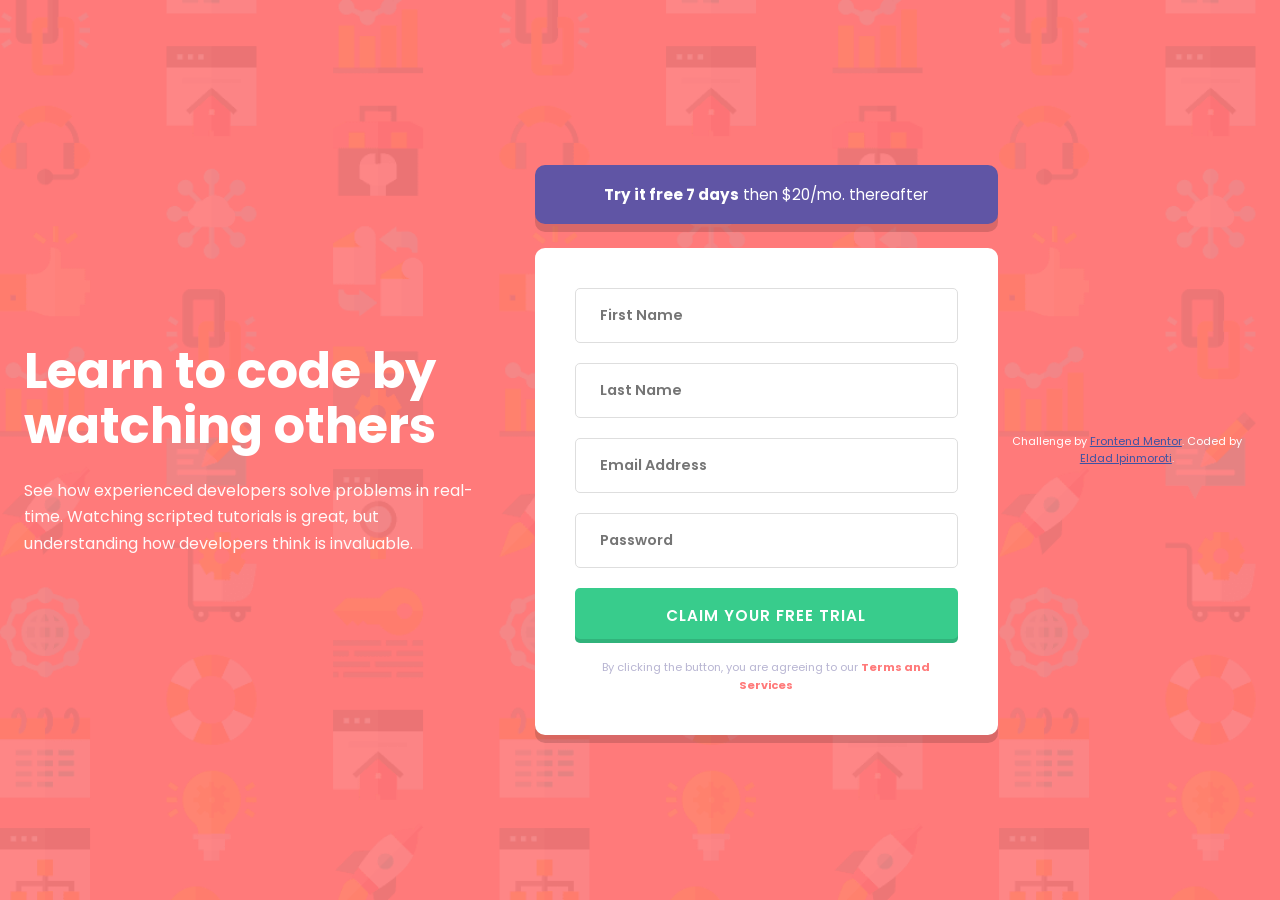
<file: index.html>
<!DOCTYPE html>
<html lang="en">
<head>
  <meta charset="UTF-8">
  <meta name="viewport" content="width=device-width, initial-scale=1.0"> <!-- displays site properly based on user's device -->

  <link rel="stylesheet" href="style.css">
  <link rel="icon" type="image/png" sizes="32x32" href="./images/favicon-32x32.png">
  <link href="https://fonts.googleapis.com/css2?family=Poppins:wght@400;500;600;700&display=swap" rel="stylesheet">
  
  <title>Frontend Mentor | Intro component with sign up form</title>

  <!-- Feel free to remove these styles or customise in your own stylesheet 👍 -->
</head>
<body>

  <main class="container">
    <section class="hero">
      <h1>Learn to code by watching others</h1>
      <p>
        See how experienced developers solve problems in real-time. Watching
        scripted tutorials is great, but understanding how developers think is
        invaluable.
      </p>
    </section>

    <section class="signup-section">
      <div class="promo-banner">
        <p><strong>Try it free 7 days</strong> then $20/mo. thereafter</p>
      </div>

      <div class="form-card">
        <form id="signup-form" novalidate>
          <div class="form-control">
            <input type="text" id="first-name" placeholder="First Name" aria-label="First Name">
            <span class="error-icon" aria-hidden="true">!</span>
            <small class="error-msg">First Name cannot be empty</small>
          </div>

          <div class="form-control">
            <input type="text" id="last-name" placeholder="Last Name" aria-label="Last Name">
            <span class="error-icon" aria-hidden="true">!</span>
            <small class="error-msg">Last Name cannot be empty</small>
          </div>

          <div class="form-control">
            <input type="email" id="email" placeholder="Email Address" aria-label="Email Address">
            <span class="error-icon" aria-hidden="true">!</span>
            <small class="error-msg">Looks like this is not an email</small>
          </div>

          <div class="form-control">
            <input type="password" id="password" placeholder="Password" aria-label="Password">
            <span class="error-icon" aria-hidden="true">!</span>
            <small class="error-msg">Password cannot be empty</small>
          </div>

          <button type="submit" class="submit-btn">Claim your free trial</button>
        </form>

        <p class="terms">
          By clicking the button, you are agreeing to our <a href="#">Terms and Services</a>
        </p>
        <div id="success-message" class="success-message hidden" role="status" aria-live="polite">
          <div class="success-icon">✓</div>
          <h2>Trial Activated!</h2>
          <p>Welcome aboard, <span id="user-first-name"></span>. Check your inbox to start your 7-day free trial.</p>
          <button type="button" id="reset-btn" class="submit-btn">Back to Form</button>
        </div>
      </div>
    </section>
  </main>
  
      <footer class="attribution">
      Challenge by <a href="https://www.frontendmentor.io?ref=challenge">Frontend Mentor</a>. 
      Coded by <a href="#">Eldad Ipinmoroti</a>.
    </footer>
    <script src="script.js"></script>
</body>
</html>
</file>
<file: style.css>
.attribution { font-size: 0.6875rem; text-align: center; }
    .attribution a { color: hsl(228, 45%, 44%); }

    :root {
  --red: hsl(0, 100%, 74%);
  --green: hsl(154, 59%, 51%);
  --green-hover: hsl(154, 65%, 68%);
  --blue: hsl(248, 32%, 49%);
  --dark-blue: hsl(249, 10%, 26%);
  --grayish-blue: hsl(246, 25%, 77%);
}

* {
  box-sizing: border-box;
  margin: 0;
  padding: 0;
}

body {
  font-family: 'Poppins', sans-serif;
  font-size: 16px;
  background-color: var(--red);
  background-image: url('./images/bg-intro-desktop.png');
  background-size: cover;
  color: #ffffff;
  min-height: 100vh;
  display: flex;
  align-items: center;
  justify-content: center;
  padding: 2rem 1.5rem;
}

.container {
  max-width: 1110px;
  width: 100%;
  display: flex;
  align-items: center;
  justify-content: space-between;
  gap: 3rem;
}

.hero {
  flex: 1;
}

.hero h1 {
  font-size: 3.1rem;
  line-height: 1.12;
  font-weight: 700;
  margin-bottom: 1.5rem;
}

.hero p {
  line-height: 1.65;
  opacity: 0.95;
}

.signup-section {
  flex: 1;
  max-width: 540px;
}

.promo-banner {
  background-color: var(--blue);
  text-align: center;
  padding: 1.1rem 1.5rem;
  border-radius: 10px;
  box-shadow: 0 8px 0 rgba(0, 0, 0, 0.15);
  margin-bottom: 1.5rem;
  font-size: 0.95rem;
}

.form-card {
  background-color: #ffffff;
  padding: 2.5rem;
  border-radius: 10px;
  box-shadow: 0 8px 0 rgba(0, 0, 0, 0.15);
}

.form-control {
  position: relative;
  margin-bottom: 1.25rem;
}

.form-control input {
  width: 100%;
  padding: 1rem 3rem 1rem 1.5rem;
  border: 1px solid #dedede;
  border-radius: 5px;
  font-family: inherit;
  font-size: 0.9rem;
  font-weight: 600;
  color: var(--dark-blue);
  outline: none;
  transition: border-color 0.2s ease;
}

.form-control input:focus {
  border-color: var(--blue);
}

/* Error & Active States */
.error-icon {
  display: none;
  position: absolute;
  right: 1.25rem;
  top: 16px;
  width: 24px;
  height: 24px;
  background-color: var(--red);
  color: #ffffff;
  border-radius: 50%;
  font-size: 0.85rem;
  font-weight: 700;
  align-items: center;
  justify-content: center;
}

.error-msg {
  display: none;
  color: var(--red);
  font-size: 0.7rem;
  font-style: italic;
  font-weight: 500;
  text-align: right;
  margin-top: 0.4rem;
}

.form-control.error input {
  border: 2px solid var(--red);
  color: var(--red);
}

.form-control.error .error-icon {
  display: flex;
}

.form-control.error .error-msg {
  display: block;
}

.submit-btn {
  width: 100%;
  background-color: var(--green);
  color: #ffffff;
  border: none;
  border-radius: 5px;
  padding: 1rem;
  font-family: inherit;
  font-size: 0.95rem;
  font-weight: 600;
  letter-spacing: 1px;
  text-transform: uppercase;
  cursor: pointer;
  box-shadow: inset 0 -4px 0 rgba(0, 0, 0, 0.12);
  transition: background-color 0.2s ease;
}

.submit-btn:hover {
  background-color: var(--green-hover);
}

.terms {
  color: var(--grayish-blue);
  font-size: 0.7rem;
  text-align: center;
  margin-top: 1rem;
  line-height: 1.6;
}

.terms a {
  color: var(--red);
  font-weight: 700;
  text-decoration: none;
}

.hidden {
  display: none;
}

.success-message {
  text-align: center;
  padding: 1.5rem 0.5rem;
  color: var(--dark-blue);
}

.success-icon {
  width: 56px;
  height: 56px;
  margin: 0 auto 1.25rem;
  background-color: var(--green);
  color: #ffffff;
  font-size: 1.75rem;
  font-weight: 700;
  border-radius: 50%;
  display: flex;
  align-items: center;
  justify-content: center;
}

.success-message h2 {
  font-size: 1.5rem;
  margin-bottom: 0.75rem;
}

.success-message p {
  font-size: 0.9rem;
  color: var(--grayish-blue);
  line-height: 1.6;
  margin-bottom: 1.75rem;
}

/* Mobile Responsive */
@media (max-width: 768px) {
  body {
    background-image: url('./images/bg-intro-mobile.png');
    padding: 5rem 1.5rem;
  }

  .container {
    flex-direction: column;
    text-align: center;
    gap: 3.5rem;
  }

  .hero h1 {
    font-size: 1.75rem;
    line-height: 1.3;
  }

  .promo-banner {
    padding: 1.25rem 3.5rem;
  }

  .form-card {
    padding: 1.5rem;
  }
}
</file>
